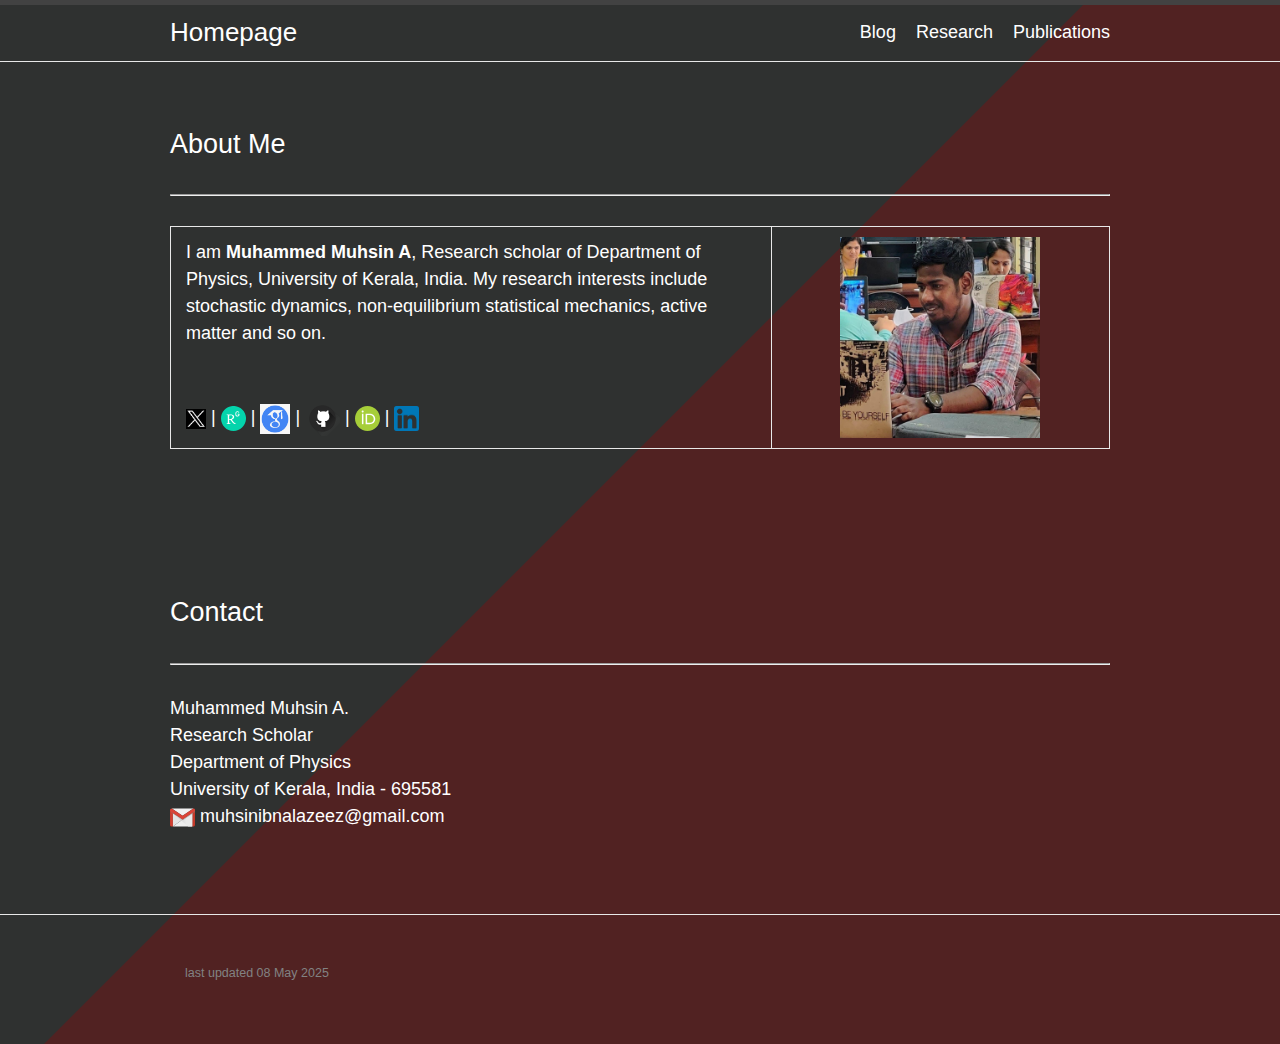
<file: index.html>
<!DOCTYPE html>
<html lang="en">
<head>
  <meta charset="utf-8">
  <meta http-equiv="X-UA-Compatible" content="IE=edge">
  <meta name="viewport" content="width=device-width, initial-scale=1">
  <title>Muhammed Muhsin A.</title>
  <link rel="stylesheet" href="styles.css">
  <link rel="icon" href="images/this.png">
  <script>
    function wrap_img(fn) {
        if (document.attachEvent ? document.readyState === "complete" : document.readyState !== "loading") {
            var elements = document.querySelectorAll(".post img");
            Array.prototype.forEach.call(elements, function(el, i) {
                if (el.getAttribute("title") && (el.className != "emoji")) {
                    const caption = document.createElement('figcaption');
                    var node = document.createTextNode(el.getAttribute("title"));
                    caption.appendChild(node);
                    const wrapper = document.createElement('figure');
                    wrapper.className = 'image';
                    el.parentNode.insertBefore(wrapper, el);
                    el.parentNode.removeChild(el);
                    wrapper.appendChild(el);
                    wrapper.appendChild(caption);
                }
            });
        } else { document.addEventListener('DOMContentLoaded', fn); }
    }
    window.onload = wrap_img;
  </script>
  <script>
      document.addEventListener("DOMContentLoaded", function(){
      // add link icon to anchor tags
      var elem = document.querySelectorAll(".anchor-link")
      elem.forEach(e => (e.innerHTML = '<i class="fas fa-link fa-xs"></i>'));
      });
  </script>
</head>
<body>
  <header class="site-header">
    <div class="wrapper"><a class="site-title" rel="author" href="https://phy6boy.github.io/">Homepage</a><nav class="site-nav">
          <input type="checkbox" id="nav-trigger" class="nav-trigger" />
          <label for="nav-trigger">
            <span class="menu-icon">
              <svg viewBox="0 0 18 15" width="18px" height="15px">
                <path d="M18,1.484c0,0.82-0.665,1.484-1.484,1.484H1.484C0.665,2.969,0,2.304,0,1.484l0,0C0,0.665,0.665,0,1.484,0 h15.032C17.335,0,18,0.665,18,1.484L18,1.484z M18,7.516C18,8.335,17.335,9,16.516,9H1.484C0.665,9,0,8.335,0,7.516l0,0 c0-0.82,0.665-1.484,1.484-1.484h15.032C17.335,6.031,18,6.696,18,7.516L18,7.516z M18,13.516C18,14.335,17.335,15,16.516,15H1.484 C0.665,15,0,14.335,0,13.516l0,0c0-0.82,0.665-1.483,1.484-1.483h15.032C17.335,12.031,18,12.695,18,13.516L18,13.516z"/>
              </svg>
            </span>
          </label>
              
          <div class="trigger"><a class="page-link" href="./blog/index.html">Blog</a><a class="page-link" href="research/index.html">Research</a><a class="page-link" href="publications/index.html">Publications</a> </div>
        </nav>
    </div>
  </header>
<main class="page-content" aria-label="Content">
      <div class="wrapper">
 <h2><a name="About" class="anchor" href="#About"><span class="octicon octicon-link"></span></a>About Me</h2>
<hr>
  <p>
    <table>
      <tr>
        <td style="width:64%"> 
        I am <b>Muhammed Muhsin A</b>, Research scholar of Department of Physics, University of Kerala, India. 
        My research interests include stochastic dynamics, non-equilibrium statistical mechanics, active matter and so on.
<br><br>
<br>
    <a href="https://twitter.com/Phy6boy"><img src="images/x.jpg" width="20px" height="20px" alt="twitter"></a>  | 
    <a href="https://www.researchgate.net/profile/Muhammed-Muhsin-A"><img src="images/rg.svg" width="25px" height="25px" alt="Research Gate"></a>  | 
    <a href="https://scholar.google.com/citations?user=tc65wUkAAAAJ&hl=en"><img src="images/gs.png" width="30px" height="30px" alt="Google Scholar"></a> | 
    <a href="https://github.com/phy6boy"><img src="images/gh.png" width="35px" height="35px" alt="GitHub"></a> |
    <a href="https://orcid.org/0000-0001-5780-5588"><img src="images/orcid.svg" width="25px" height="25px" alt="ORCiD"></a> |
    <a href="https://linkedin.com/in/muhammed-muhsin-a-92693014a"><img src="images/linkedin.png" width="25px" height="25px" alt="Linkedin"></a>
</td>
        <td  style="text-align: center; vertical-align:center; width:36%">
        <img src="images/me.jpg" width="200"></td>
      </tr>
     </table>
   </p>
<br>
<!-- <hr>
<a href="research/index.html"><img src="images/banner.jpg" width="99%" height="99%"/></a>
<hr> -->
<br>   
<br>
<h2><a name="Contact" class="anchor" href="#About"><span class="octicon octicon-link"></span></a>Contact</h2>
<hr>
Muhammed Muhsin A. 
<br>
Research Scholar
<br>
Department of Physics
<br>
University of Kerala, India - 695581
<br>
<img src="images/mail.svg" width="25px" height="25px" alt="Mail "> muhsinibnalazeez@gmail.com
<br>
<br>
<br>
    </div>
      </div>
    </main><footer class="site-footer h-card">
  <data class="u-url" href="/blog/"></data>
  <div class="wrapper">
    <div class="footer-col-wrapper">
      <div class="footer-col">
<p><small>
last updated 08 May 2025
</small></p>
      </div>
    </div>
  </div>
</footer>
</body>
</html>
</file>
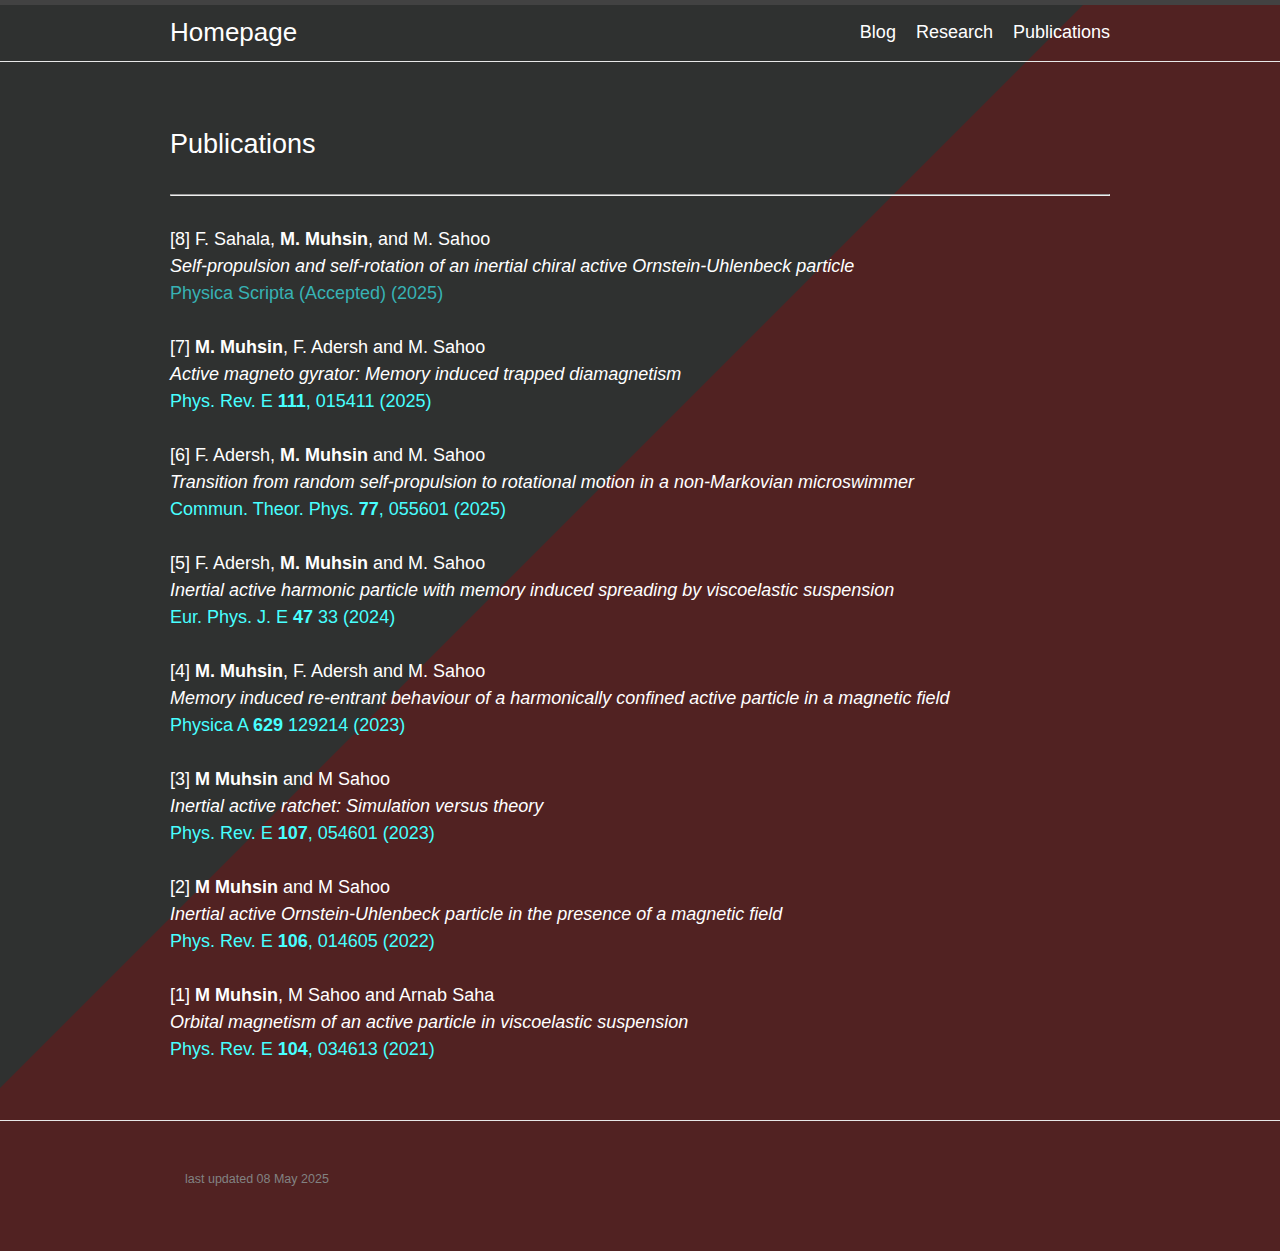
<file: publications/index.html>
<!DOCTYPE html>
<html lang="en"><head>
  <meta charset="utf-8">
  <meta http-equiv="X-UA-Compatible" content="IE=edge">
  <meta name="viewport" content="width=device-width, initial-scale=1">
<title>Publications | Muhammed Muhsin A.</title>
    <link rel="stylesheet" href="../styles.css">
    <link rel="icon" href="../images/this.png">


<script>
function wrap_img(fn) {
    if (document.attachEvent ? document.readyState === "complete" : document.readyState !== "loading") {
        var elements = document.querySelectorAll(".post img");
        Array.prototype.forEach.call(elements, function(el, i) {
            if (el.getAttribute("title") && (el.className != "emoji")) {
                const caption = document.createElement('figcaption');
                var node = document.createTextNode(el.getAttribute("title"));
                caption.appendChild(node);
                const wrapper = document.createElement('figure');
                wrapper.className = 'image';
                el.parentNode.insertBefore(wrapper, el);
                el.parentNode.removeChild(el);
                wrapper.appendChild(el);
                wrapper.appendChild(caption);
            }
        });
    } else { document.addEventListener('DOMContentLoaded', fn); }
}
window.onload = wrap_img;
</script>

<script>
    document.addEventListener("DOMContentLoaded", function(){
    // add link icon to anchor tags
    var elem = document.querySelectorAll(".anchor-link")
    elem.forEach(e => (e.innerHTML = '<i class="fas fa-link fa-xs"></i>'));
    });
</script>
</head>
<body>
<header class="site-header">


  <div class="wrapper"><a class="site-title" rel="author" href="https://phy6boy.github.io/">Homepage</a><nav class="site-nav">
        <input type="checkbox" id="nav-trigger" class="nav-trigger" />
        <label for="nav-trigger">
          <span class="menu-icon">
            <svg viewBox="0 0 18 15" width="18px" height="15px">
              <path d="M18,1.484c0,0.82-0.665,1.484-1.484,1.484H1.484C0.665,2.969,0,2.304,0,1.484l0,0C0,0.665,0.665,0,1.484,0 h15.032C17.335,0,18,0.665,18,1.484L18,1.484z M18,7.516C18,8.335,17.335,9,16.516,9H1.484C0.665,9,0,8.335,0,7.516l0,0 c0-0.82,0.665-1.484,1.484-1.484h15.032C17.335,6.031,18,6.696,18,7.516L18,7.516z M18,13.516C18,14.335,17.335,15,16.516,15H1.484 C0.665,15,0,14.335,0,13.516l0,0c0-0.82,0.665-1.483,1.484-1.483h15.032C17.335,12.031,18,12.695,18,13.516L18,13.516z"/>
            </svg>
          </span>
        </label>
            
        <div class="trigger"><a class="page-link" href="../blog/index.html">Blog</a><a class="page-link" href="../research/index.html">Research</a><a class="page-link" href="../publications/index.html">Publications</a> </div>
      </nav></div>
</header>
<main class="page-content" aria-label="Content">
      <div class="wrapper">
<h2><a name="Publications" class="anchor" href="#About"><span class="octicon octicon-link"></span></a>Publications</h2>
<hr>
    [8] F. Sahala, <b>M. Muhsin</b>, and M. Sahoo<br>
   <em>Self-propulsion and self-rotation of an inertial chiral active Ornstein-Uhlenbeck particle
    </em>
   <br>
    <a href="">Physica Scripta (Accepted) (2025)</a>
    <br>
    <br>
    [7] <b>M. Muhsin</b>, F. Adersh and M. Sahoo<br>
   <em>Active magneto gyrator: Memory induced trapped diamagnetism
    </em>
   <br>
    <a href="https://doi.org/10.1103/PhysRevE.111.015411">Phys. Rev. E <b>111</b>, 015411 (2025)</a>
    <br>
    <br>
    [6] F. Adersh, <b>M. Muhsin</b> and M. Sahoo<br>
   <em>Transition from random self-propulsion to rotational motion in a non-Markovian microswimmer
    </em>
   <br>
    <a href="https://doi.org/10.1088/1572-9494/ad9a8b">Commun. Theor. Phys. <b>77</b>, 055601 (2025)</a>
    <br>
    <br>
    [5] F. Adersh, <b>M. Muhsin</b> and M. Sahoo<br>
   <em>Inertial active harmonic particle with memory induced spreading by viscoelastic suspension
    </em>
   <br>
    <a href="https://doi.org/10.1140/epje/s10189-024-00424-9">Eur. Phys. J. E <b>47</b> 33 (2024)</a>
    <br>
    <br>
    [4] <b>M. Muhsin</b>, F. Adersh and M. Sahoo<br>
   <em>Memory induced re-entrant behaviour of a harmonically confined active particle in a magnetic field
    </em>
   <br>
    <a href="https://doi.org/10.1016/j.physa.2023.129214">Physica A <b>629</b> 129214 (2023)</a>
    <br>
    <br>
    [3] <b>M Muhsin</b> and M Sahoo<br>
   <em>Inertial active ratchet: Simulation versus theory
    </em>
   <br>
    <a href="https://doi.org/10.1103/PhysRevE.107.054601">Phys. Rev. E <b>107</b>, 054601 (2023)</a>
    <br>
    <br>
    [2] <b>M Muhsin</b> and M Sahoo<br>
   <em>Inertial active Ornstein-Uhlenbeck particle in the presence of a magnetic field
    </em>
   <br>
    <a href="https://doi.org/10.1103/PhysRevE.106.014605">Phys. Rev. E <b>106</b>, 014605 (2022)</a>
    <br>
    <br>
   [1] <b>M Muhsin</b>, M Sahoo and Arnab Saha<br>
   <em>Orbital magnetism of an active particle in viscoelastic suspension
</em>
   <br>
    <a href="https://doi.org/10.1103/PhysRevE.104.034613">Phys. Rev. E <b>104</b>, 034613 (2021)</a>
    <br>
    <br>
  


    </div>
      </div>
    </main><footer class="site-footer h-card">
  <data class="u-url" href="/blog/"></data>
  <div class="wrapper">
    <div class="footer-col-wrapper">
      <div class="footer-col">
<p><small>
last updated 08 May 2025
</small></p>
      </div>
    </div>
  </div>
</footer>
</body>
</html>
</file>
<file: styles.css>
.highlight .c { color: #998; font-style: italic; }

.highlight .err { color: #a61717; background-color: #e3d2d2; }

.highlight .k { font-weight: bold; }

.highlight .o { font-weight: bold; }

.highlight .cm { color: #998; font-style: italic; }

.highlight .cp { color: #999; font-weight: bold; }

.highlight .c1 { color: #998; font-style: italic; }

.highlight .cs { color: #999; font-weight: bold; font-style: italic; }

.highlight .gd { color: #000; background-color: #fdd; }

.highlight .gd .x { color: #000; background-color: #faa; }

.highlight .ge { font-style: italic; }

.highlight .gr { color: #a00; }

.highlight .gh { color: #999; }

.highlight .gi { color: #000; background-color: #dfd; }

.highlight .gi .x { color: #000; background-color: #afa; }

.highlight .go { color: #888; }

.highlight .gp { color: #555; }

.highlight .gs { font-weight: bold; }

.highlight .gu { color: #aaa; }

.highlight .gt { color: #a00; }

.highlight .kc { font-weight: bold; }

.highlight .kd { font-weight: bold; }

.highlight .kp { font-weight: bold; }

.highlight .kr { font-weight: bold; }

.highlight .kt { color: #458; font-weight: bold; }

.highlight .m { color: #099; }

.highlight .s { color: #d14; }

.highlight .na { color: #008080; }

.highlight .nb { color: #0086B3; }

.highlight .nc { color: #458; font-weight: bold; }

.highlight .no { color: #008080; }

.highlight .ni { color: #800080; }

.highlight .ne { color: #900; font-weight: bold; }

.highlight .nf { color: #900; font-weight: bold; }

.highlight .nn { color: #555; }

.highlight .nt { color: #000080; }

.highlight .nv { color: #008080; }

.highlight .ow { font-weight: bold; }

.highlight .w { color: #bbb; }

.highlight .mf { color: #099; }

.highlight .mh { color: #099; }

.highlight .mi { color: #099; }

.highlight .mo { color: #099; }

.highlight .sb { color: #d14; }

.highlight .sc { color: #d14; }

.highlight .sd { color: #d14; }

.highlight .s2 { color: #d14; }

.highlight .se { color: #d14; }

.highlight .sh { color: #d14; }

.highlight .si { color: #d14; }

.highlight .sx { color: #d14; }

.highlight .sr { color: #009926; }

.highlight .s1 { color: #d14; }

.highlight .ss { color: #990073; }

.highlight .bp { color: #999; }

.highlight .vc { color: #008080; }

.highlight .vg { color: #008080; }

.highlight .vi { color: #008080; }

.highlight .il { color: #099; }

.center {
	display: block;
	margin-left: auto;
	margin-right: auto;
	width: 50%;
}

html { font-size: 16px; }

/** Reset some basic elements */
body, h1, h2, h3, h4, h5, h6, p, blockquote, pre, hr, dl, dd, ol, ul, figure { margin: 0; padding: 0; }

/** Basic styling */
body { font: 400 18px/1.5 -apple-system, system-ui, BlinkMacSystemFont, "Segoe UI", "Segoe UI Emoji", "Segoe UI Symbol", "Apple Color Emoji", Roboto, Helvetica, Arial, sans-serif; color: #111111; background-color: #fdfdfd; -webkit-text-size-adjust: 100%; -webkit-font-feature-settings: "kern" 1; -moz-font-feature-settings: "kern" 1; -o-font-feature-settings: "kern" 1; font-feature-settings: "kern" 1; font-kerning: normal; display: flex; min-height: 100vh; flex-direction: column; overflow-wrap: break-word; }
/*body {background-image: url('images/bg.jpg');}*/
body {
  color: #ffffff;
  font-family: -apple-system, BlinkMacSystemFont, Segoe UI, Roboto, Oxygen,
    Ubuntu, Cantarell, Fira Sans, Droid Sans, Helvetica Neue, sans-serif;
  margin: 0;
  padding: 0;
}
body {
	background-image: url('images/bg.svg');
	background-color: #512222;
	background-size: 85vw, 1200px, cover;
	background-repeat: no-repeat;
	background-position: top left;
}
/** Set `margin-bottom` to maintain vertical rhythm */
h1, h2, h3, h4, h5, h6, p, blockquote, pre, ul, ol, dl, figure, .highlight { margin-bottom: 15px; }

hr { margin-top: 30px; margin-bottom: 30px; }

/** `main` element */
main { display: block; /* Default value of `display` of `main` element is 'inline' in IE 11. */ }

/** Images */
img { max-width: 100%; vertical-align: middle; }

/** Figures */
figure > img { display: block; }

figcaption { font-size: 14px; }

/** Lists */
ul, ol { margin-left: 30px; }

li > ul, li > ol { margin-bottom: 0; }

/** Headings */
h1, h2, h3, h4, h5, h6 { font-weight: 400; }

/** Links */
a { color: #2a7ae2; text-decoration: none; }

a:visited { color: #1756a9; }

a:hover { color: #111111; text-decoration: underline; }

.social-media-list a:hover, .pagination a:hover { text-decoration: none; }

.social-media-list a:hover .username, .pagination a:hover .username { text-decoration: underline; }

/** Blockquotes */
blockquote { color: #828282; border-left: 4px solid #e8e8e8; padding-left: 15px; font-size: 1.125rem; font-style: italic; }

blockquote > :last-child { margin-bottom: 0; }

blockquote i, blockquote em { font-style: normal; }

/** Code formatting */
pre, code { font-family: "Menlo", "Inconsolata", "Consolas", "Roboto Mono", "Ubuntu Mono", "Liberation Mono", "Courier New", monospace; font-size: 0.9375em; border: 1px solid #e8e8e8; border-radius: 3px; background-color: #eeeeff; }

code { padding: 1px 5px; }

pre { padding: 8px 12px; overflow-x: auto; }

pre > code { border: 0; padding-right: 0; padding-left: 0; }

.highlight { border-radius: 3px; background: #eeeeff; }

.highlighter-rouge .highlight { background: #eeeeff; }

/** Wrapper */
.wrapper { max-width: calc(1000px - (30px)); margin-right: auto; margin-left: auto; padding-right: 15px; padding-left: 15px; }

@media screen and (min-width: 1200px) { .wrapper { max-width: calc(1000px - (30px * 2)); padding-right: 30px; padding-left: 30px; } }

/** Clearfix */
.wrapper:after { content: ""; display: table; clear: both; }

/** Icons */
.orange { color: #f66a0a; }

.grey { color: #828282; }

.svg-icon { width: 16px; height: 16px; display: inline-block; fill: currentColor; padding: 5px 3px 2px 5px; vertical-align: text-bottom; }

/** Tables */
table { margin-bottom: 30px; width: 100%; text-align: left; color: #ffffff; border-collapse: collapse; border: 1px solid #e8e8e8; }

table tr:nth-child(even) { background-color: #f7f7f7; }

table th, table td { padding: 10px 15px; }

table th { background-color: #f0f0f0; border: 1px solid #e0e0e0; }

table td { border: 1px solid #e8e8e8; }

@media screen and (max-width: 1000px) { table { display: block; overflow-x: auto; -webkit-overflow-scrolling: touch; -ms-overflow-style: -ms-autohiding-scrollbar; } }

/** Site header */
.site-header { border-top: 5px solid #424242; border-bottom: 1px solid #e8e8e8; min-height: 55.95px; line-height: 54px; position: relative; }

.site-title { font-size: 1.625rem; font-weight: 450; letter-spacing: 0px; margin-bottom: 0; float: left; }

@media screen and (max-width: 800px) { .site-title { padding-right: 45px; } }

.site-title, .site-title:visited { color: #ffffff; }

.site-nav { position: absolute; top: 9px; right: 15px; background-color: #424242; border: 1px solid #e8e8e8; border-radius: 5px; text-align: right; }

.site-nav .nav-trigger { display: none; }

.site-nav .menu-icon { float: right; width: 36px; height: 26px; line-height: 0; padding-top: 10px; text-align: center; }

.site-nav .menu-icon > svg path { fill: #ffffff; }

.site-nav label[for="nav-trigger"] { display: block; float: right; width: 36px; height: 36px; z-index: 2; cursor: pointer; }

.site-nav input ~ .trigger { clear: both; display: none; }

.site-nav input:checked ~ .trigger { display: block; padding-bottom: 5px; }

.site-nav .page-link { color: #ffffff; line-height: 1.5; display: block; padding: 5px 10px; margin-left: 20px; }

.site-nav .page-link:not(:last-child) { margin-right: 0; }

@media screen and (min-width: 1000px) { .site-nav { position: static; float: right; border: none; background-color: inherit; } .site-nav label[for="nav-trigger"] { display: none; } .site-nav .menu-icon { display: none; } .site-nav input ~ .trigger { display: block; } .site-nav .page-link { display: inline; padding: 0; margin-left: auto; } .site-nav .page-link:not(:last-child) { margin-right: 20px; } }

/** Site footer */
.site-footer { border-top: 1px solid #e8e8e8; padding: 30px 0; }

.footer-heading { font-size: 1.125rem; margin-bottom: 15px; }

.feed-subscribe .svg-icon { padding: 5px 5px 2px 0; }

.contact-list, .social-media-list, .pagination { list-style: none; margin-left: 0; }

.footer-col-wrapper, .social-links { font-size: 0.9375rem; color: #828282; }

.footer-col { margin-bottom: 15px; }

.footer-col-1, .footer-col-2 { width: calc(50% - (30px / 2)); }

.footer-col-3 { width: calc(100% - (30px / 2)); }

@media screen and (min-width: 1200px) { .footer-col-1 { width: calc(35% - (30px / 2)); } .footer-col-2 { width: calc(20% - (30px / 2)); } .footer-col-3 { width: calc(45% - (30px / 2)); } }

@media screen and (min-width: 1000px) { .footer-col-wrapper { display: flex; } .footer-col { width: calc(100% - (30px / 2)); padding: 0 15px; } .footer-col:first-child { padding-right: 15px; padding-left: 0; } .footer-col:last-child { padding-right: 0; padding-left: 15px; } }

/** Page content */
.page-content { padding: 30px 0; flex: 1 0 auto; }

.page-heading { font-size: 2rem; }

.post-list-heading { font-size: 1.75rem; }

.post-list { margin-left: 0; list-style: none; }

.post-list > li { margin-bottom: 30px; }

.post-meta { font-size: 14px; color: #828282; }

.post-link { display: block; font-size: 1.5rem; }

/** Posts */
.post-header { margin-bottom: 30px; }

.post-title, .post-content h1 { font-size: 2.625rem; letter-spacing: -1px; line-height: 1.15; }

@media screen and (min-width: 1200px) { .post-title, .post-content h1 { font-size: 2.625rem; } }

.post-content { margin-bottom: 30px; }

.post-content h1, .post-content h2, .post-content h3 { margin-top: 60px; }

.post-content h4, .post-content h5, .post-content h6 { margin-top: 30px; }

.post-content h2 { font-size: 1.75rem; }

@media screen and (min-width: 1200px) { .post-content h2 { font-size: 2rem; } }

.post-content h3 { font-size: 1.375rem; }

@media screen and (min-width: 1200px) { .post-content h3 { font-size: 1.625rem; } }

.post-content h4 { font-size: 1.25rem; }

.post-content h5 { font-size: 1.125rem; }

.post-content h6 { font-size: 1.0625rem; }

.social-media-list, .pagination { display: table; margin: 0 auto; }

.social-media-list li, .pagination li { float: left; margin: 5px 10px 5px 0; }

.social-media-list li:last-of-type, .pagination li:last-of-type { margin-right: 0; }

.social-media-list li a, .pagination li a { display: block; padding: 7.5px; border: 1px solid #e8e8e8; }

.social-media-list li a:hover, .pagination li a:hover { border-color: #dbdbdb; }

/** Pagination navbar */
.pagination { margin-bottom: 30px; }

.pagination li a, .pagination li div { min-width: 41px; text-align: center; box-sizing: border-box; }

.pagination li div { display: block; padding: 7.5px; border: 1px solid transparent; }

.pagination li div.pager-edge { color: #e8e8e8; border: 1px dashed; }

/** Grid helpers */
@media screen and (min-width: 1200px) { .one-half { width: calc(50% - (30px / 2)); } }

/*-----------------------------------*/
/*--- IMPORT STYLES FOR FASTPAGES ---*/
.post img { display: block; vertical-align: top; margin-left: auto; margin-right: auto; }

img.emoji { display: inline !important; vertical-align: baseline !important; }

.post figcaption { text-align: center; font-size: .8rem; font-style: italic; color: light-grey; }

.page-content { -webkit-font-smoothing: antialiased !important; text-rendering: optimizeLegibility !important; font-family: "Segoe UI", SegoeUI, Roboto, "Segoe WP", "Helvetica Neue", "Helvetica", "Tahoma", "Arial", sans-serif !important; }

.post-content p, .post-content li { font-size: 20px; color: #515151; }

.post-link { font-weight: normal; }

h1 { margin-top: 2.5rem !important; }

h2 { margin-top: 2rem !important; }

h3, h4 { margin-top: 1.5rem !important; }

p { margin-top: 1rem !important; margin-bottom: 1rem !important; }

h1, h2, h3, h4 { font-weight: normal !important; margin-bottom: 0.5rem !important; }

h1 code, h2 code, h3 code, h4 code { font-size: 100%; }

pre { margin-bottom: 1.5rem !important; }

.post-title { margin-top: .5rem !important; }

li h3, li h4 { margin-top: .05rem !important; margin-bottom: .05rem !important; }

li .post-meta-description { color: #585858; font-size: 15px; margin-top: .05rem !important; margin-bottom: .05rem !important; }

details.description[open] summary::after { content: attr(data-open); }

details.description:not([open]) summary::after { content: attr(data-close); }

.notebook-badge-image { border: 0 !important; }

.footnotes { font-size: 12px !important; }

.footnotes p, .footnotes li { font-size: 12px !important; }

.social-media-list .svg-icon, .pagination .svg-icon { width: 25px !important; height: 23px !important; }

.anchor-link { opacity: 0; padding-left: 0.375em; \-webkit-text-stroke: 1.75px white; \-webkit-transition: opacity 0.2s ease-in-out 0.1s; \-moz-transition: opacity 0.2s ease-in-out 0.1s; \-ms-transition: opacity 0.2s ease-in-out 0.1s; }

h1:hover .anchor-link, h2:hover .anchor-link, h3:hover .anchor-link, h4:hover .anchor-link, h5:hover .anchor-link, h6:hover .anchor-link { opacity: 1; }

.category-tags { margin-top: .25rem !important; margin-bottom: .25rem !important; font-size: 105%; }

.post-meta-title, .post-meta { margin-top: .25em !important; margin-bottom: .25em !important; font-size: 105%; }

.page-description { margin-top: .5rem !important; margin-bottom: .5rem !important; color: #585858; font-size: 115%; }

.category-tags-icon { font-size: 75% !important; padding-left: 0.375em; opacity: 35%; }

.category-tags-link { color: #bb8181 !important; font-size: 13px !important; }

.js-search-results { padding-top: 0.2rem; }

.search-results-list-item { padding-bottom: 1rem; }

.search-results-list-item .search-result-title { font-size: 16px; color: #d9230f; }

.search-result-rel-url { color: silver; }

.search-results-list-item a { display: block; color: #777; }

.search-results-list-item a:hover, .search-results-list-item a:focus { text-decoration: none; }

.search-results-list-item a:hover .search-result-title { text-decoration: underline; }

.search-result-rel-date { color: #6d788a; font-size: 14px; }

.search-result-preview { color: #777; font-size: 16px; margin-top: .02rem !important; margin-bottom: .02rem !important; }

.search-result-highlight { color: #2e0137; font-weight: bold; }

table { white-space: normal; max-width: 100%; font-size: 100%; border: none; }

table th { text-align: center !important; }

::-webkit-scrollbar { width: 14px; height: 18px; }

::-webkit-scrollbar-thumb { height: 6px; border: 4px solid rgba(0, 0, 0, 0); background-clip: padding-box; -webkit-border-radius: 7px; background-color: #9D9D9D; -webkit-box-shadow: inset -1px -1px 0px rgba(0, 0, 0, 0.05), inset 1px 1px 0px rgba(0, 0, 0, 0.05); }

::-webkit-scrollbar-button { width: 0; height: 0; display: none; }

::-webkit-scrollbar-corner { background-color: transparent; }

.output_text.output_execute_result pre { white-space: pre-wrap; }

.svg-icon.orange { width: 30px; height: 23px; }

.code_cell { margin: 1.5rem 0px !important; }

pre code { font-size: 15px !important; }

/*-----------------------------------*/
/*----- ADD YOUR STYLES BELOW -------*/

/*# sourceMappingURL=style.css.map */

a {
	color: #48FFFF;
	text-decoration: none;
}
a:visited { color: #37B2B4; }

a:hover { color: #85d0d7; text-decoration: underline; }
  
label {
	display: block;
	font-weight: bold;
}
  
input[type='text'],
textarea {
	background-color: lighten(#2f3130, 5%);
	border: 1px solid #767676;
	border-radius: 5px;
	color: #ffffff;
	padding: 0.5rem 1rem;
	white-space: pre;
	width: 100%;
}
  
select {
	appearance: none;
	background-color: lighten(#2f3130, 5%);
	background-image: url("data:image/svg+xml,%3csvg xmlns='http://www.w3.org/2000/svg' viewBox='0 0 16 16'%3e%3cpath fill='none' stroke='%23fff' stroke-linecap='round' stroke-linejoin='round' stroke-width='2' d='M2 5l6 6 6-6'/%3e%3c/svg%3e");
	background-repeat: no-repeat;
	background-position: right 0.75rem center;
	background-size: 16px 12px;
	border-radius: 5px;
	color: #ffffff;
	cursor: pointer;
	padding: 0.5rem 2.25rem 0.5rem 0.75rem;
	width: 100%;
}
  
.button {
	background-color: #008000;
	border: 1px solid transparent;
	border-radius: 5px;
	color: white;
	font-weight: bold;
	padding: 0.5rem 1rem;
  
	&:focus,
	&:hover {
	  background-color: darken(#008000, 10%);
	}
}
  
.tab-size {
	tab-size: 4;
}
  
.sticky[data-stuck] {
	.stuck\:show {
	  display: block;
	}
}
</file>
